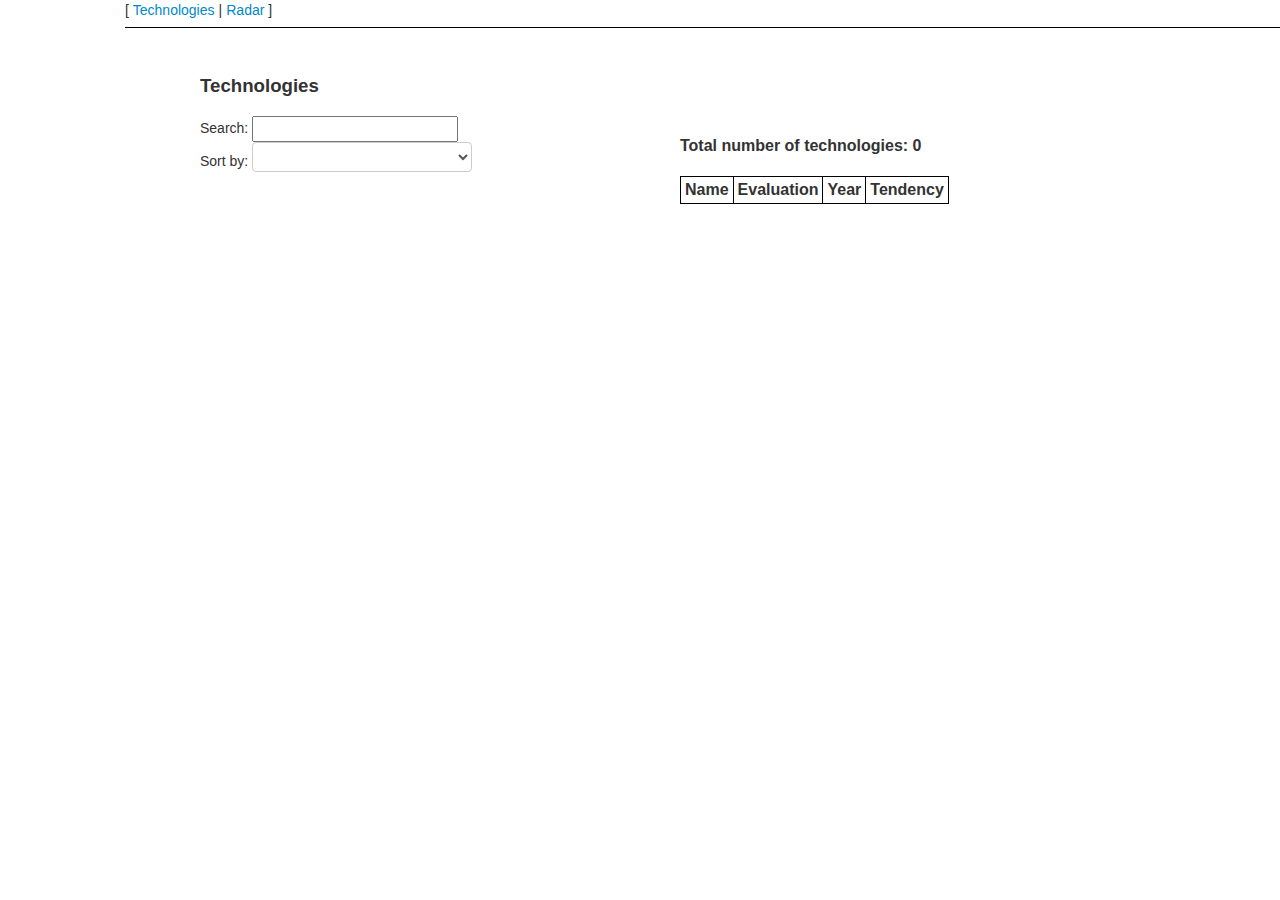
<file: app/index.html>
<html lang="en" ng-app="myApp">
<head>
  <meta charset="utf-8">
  <title>My AngularJS App</title>
  <link rel="stylesheet" href="css/app.css"/>
  <!-- In production use:
  <script src="//ajax.googleapis.com/ajax/libs/angularjs/1.0.4/angular.min.js"></script>
  -->
  <script src="lib/angular/angular.js"></script>
  <script src="js/app.js"></script>
  <script src="js/services.js"></script>
  <script src="js/radar.js"></script>
  <script src="js/controllers.js"></script>
  <script src="js/filters.js"></script>
  <script src="js/directives.js"></script>
  <script src="lib/bootstrap/js"></script>
  <script src="lib/angular/angular-resource.js"></script>
  
  <link rel="stylesheet" href="lib/bootstrap/css/bootstrap.css" type="text/css">
  <link rel="stylesheet" href="css/app.css" type="text/css">

</head>
  <body>
      <div id="content">
        <ul class="menu">
            <li><a href="#/view1">Technologies</a></li>
            <li><a href="#/view2">Radar</a></li>
        </ul>
        <div ng-view></div>
      </div>
  </body>
</html>
</file>
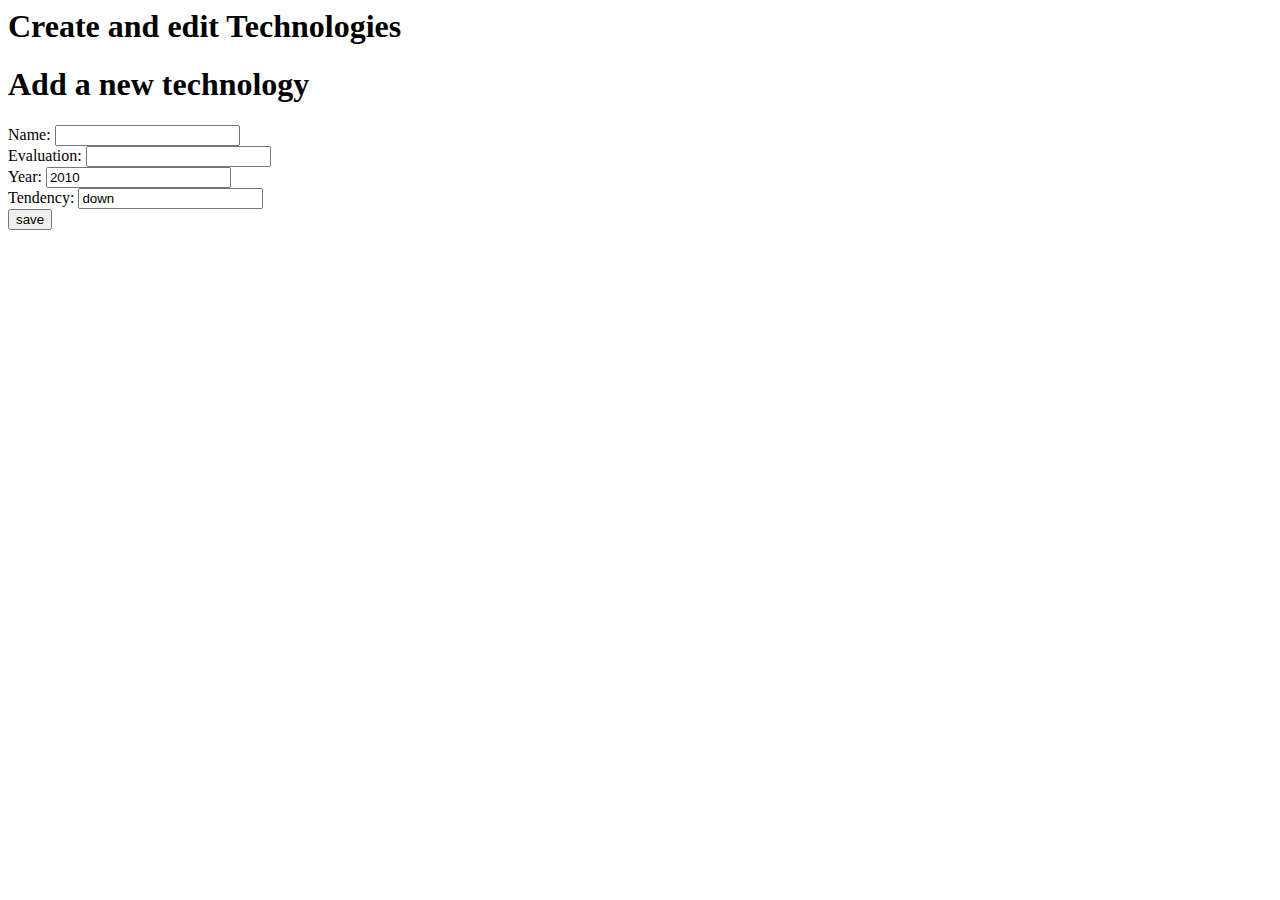
<file: app/partials/partial4.html>
<h1>Create and edit Technologies</h1>

<div id="technologies">
    <h1>Add a new technology</h1>
    <body>
        <form novalidate class="simple-form"  ng-submit="onSubmit()" ng-controller="AddController">
            Name: <input type="text" ng-model="technology.name" /><br />
            Evaluation: <input type="text" ng-model="technology.evaluation" /><br />
            Year: <input type="text" ng-model="technology.year" value="2010"/><br />
            Tendency: <input type="text" ng-model="technology.tendency" value="down"/><br />
            <input type="submit" value="save">
        </form>
    </body>
</div>
</file>
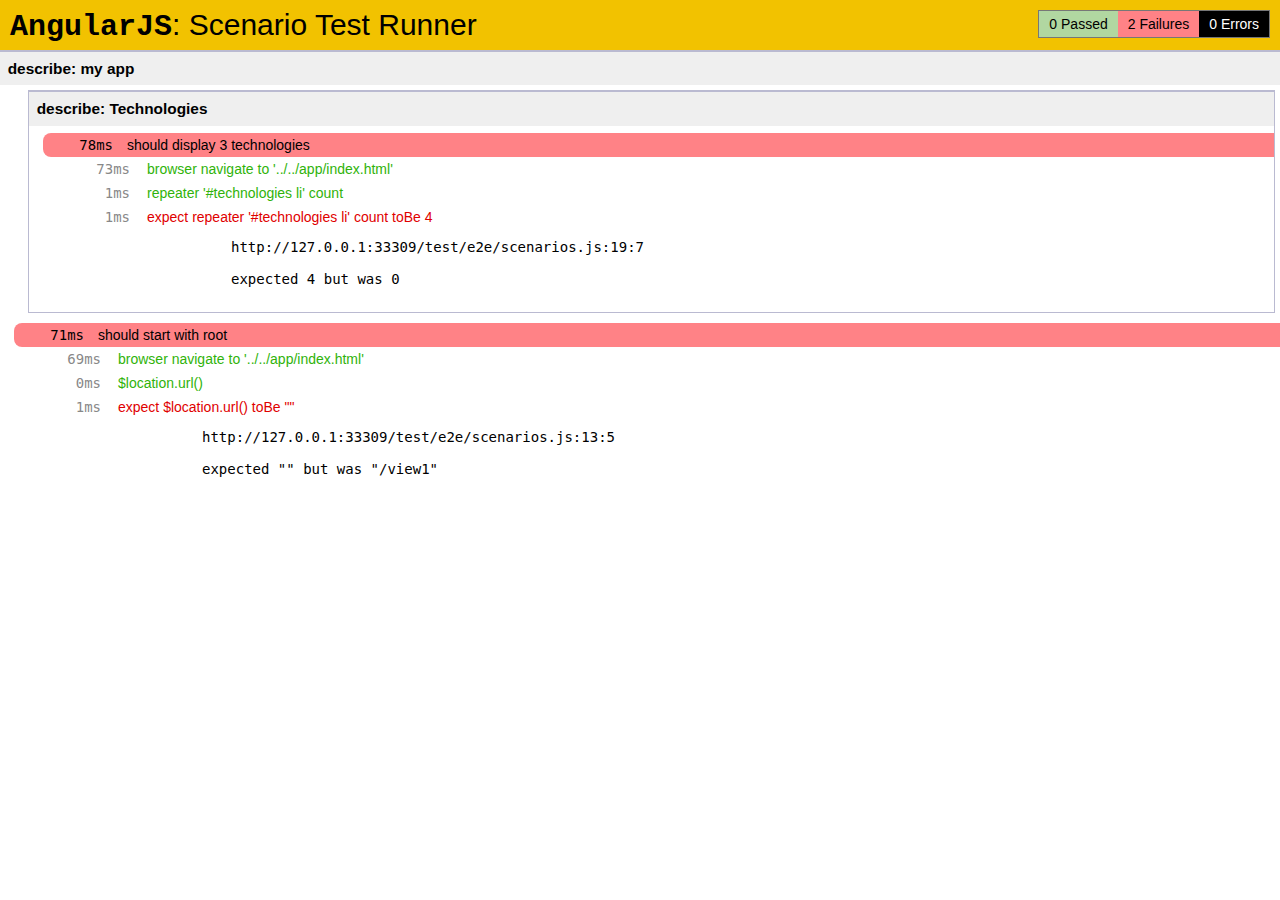
<file: test/e2e/runner.html>
<!doctype html>
<html lang="en">
  <head>
    <title>End2end Test Runner</title>
    <script src="../lib/angular/angular-scenario.js" ng-autotest></script>
    <script src="scenarios.js"></script>
  </head>
  <body>
  </body>
</html>
</file>
<file: app/css/app.css>
/* app css stylesheet */

.menu {
  list-style: none;
  border-bottom: 0.1em solid black;
  margin-bottom: 2em;
  padding: 0 0 0.5em;
}

.menu:before {
  content: "[";
}

.menu:after {
  content: "]";
}

.menu > li {
  display: inline;
}

.menu > li:before {
  content: "|";
  padding-right: 0.3em;
}

.menu > li:nth-child(1):before {
  content: "";
  padding: 0;
}

#content {
    margin-left: 100px;
}
table {
    margin: 10px 0 30px 0;
}

td, th {
    padding:4px;
    border: 1px solid black;
}

h1 {
    font-size: 14pt;
    font-weight: bold;
}

h2 {
    font-size:12pt;
    font-weight: bold;
}
</file>
